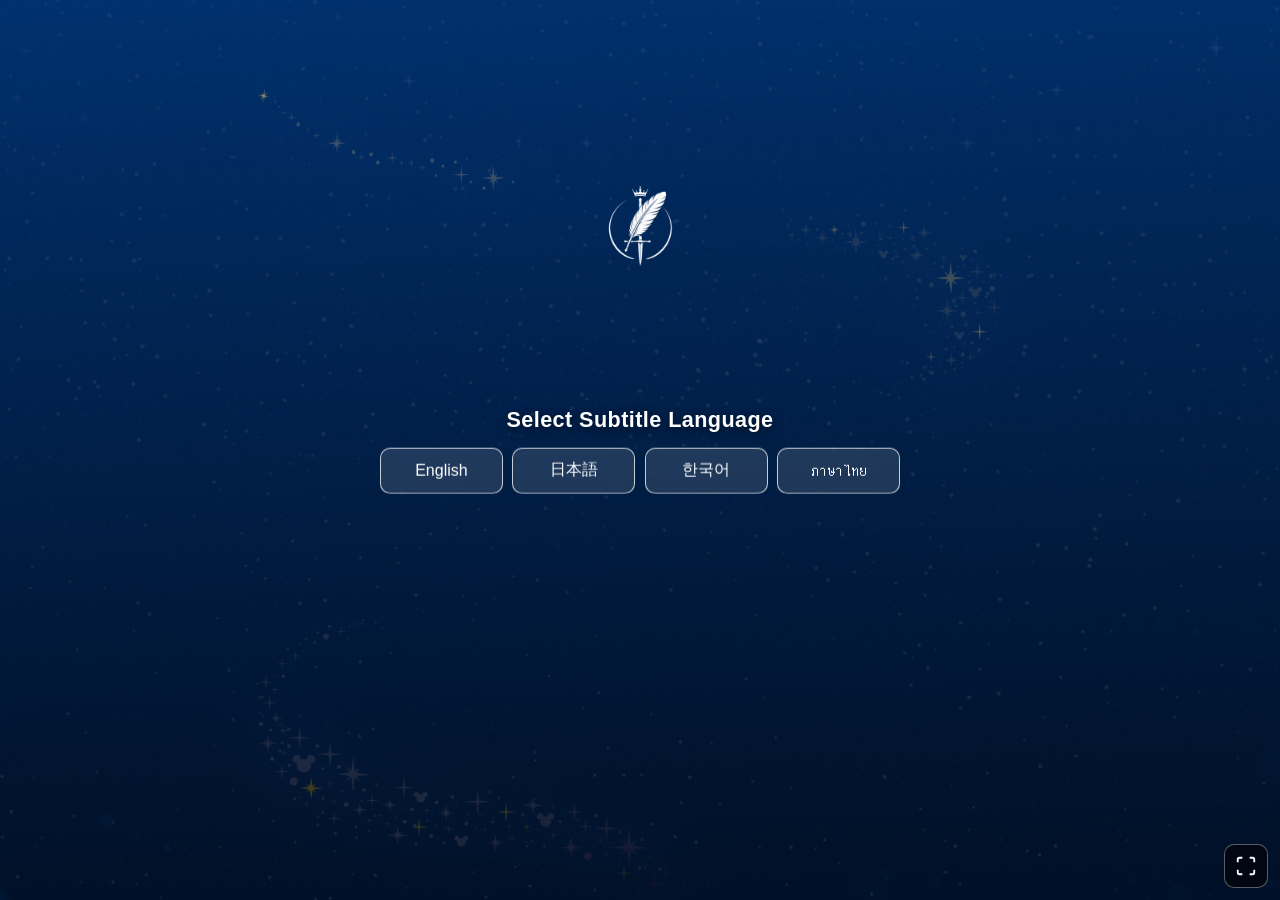
<file: index.html>
<!DOCTYPE html>
<html lang="zh-CN">
<head>
  <meta charset="UTF-8">
  <meta name="viewport" content="width=device-width, initial-scale=1.0, maximum-scale=1.0, user-scalable=no, viewport-fit=cover">
  <meta name="apple-mobile-web-app-capable" content="yes">
  <meta name="mobile-web-app-capable" content="yes">
  <title>话剧字幕 · 语言选择</title>
  <link rel="stylesheet" href="css/common.css">
  <link rel="stylesheet" href="css/language.css">
</head>
<body>
  <div class="orientation-hint">
    <p>请将手机横屏使用</p>
    <p style="font-size: 0.9rem; opacity: 0.7;">Rotate your device to landscape</p>
  </div>

  <div class="language-page">
    <div class="language-overlay"></div>
    <div class="language-content">
      <div class="language-brand">
        <img class="language-logo" src="SHDR LOGO.png" alt="SHDR Logo">
      </div>
      <div class="language-panel">
        <h1 class="language-title">Select Subtitle Language</h1>
        <div class="language-buttons">
          <a class="lang-btn" href="subtitle.html?lang=en">English</a>
          <a class="lang-btn" href="subtitle.html?lang=ja">日本語</a>
          <a class="lang-btn" href="subtitle.html?lang=ko">한국어</a>
          <a class="lang-btn" href="subtitle.html?lang=th">ภาษาไทย</a>
        </div>
      </div>
    </div>
  </div>

  <button type="button" id="fullscreen-btn" class="fullscreen-btn" aria-label="Enter fullscreen">
    <svg class="icon-enter" viewBox="0 0 24 24" fill="none" stroke="currentColor" stroke-width="2" aria-hidden="true">
      <path d="M8 3H5a2 2 0 0 0-2 2v3m18 0V5a2 2 0 0 0-2-2h-3m0 18h3a2 2 0 0 0 2-2v-3M3 16v3a2 2 0 0 0 2 2h3"/>
    </svg>
    <svg class="icon-exit" viewBox="0 0 24 24" fill="none" stroke="currentColor" stroke-width="2" aria-hidden="true">
      <path d="M4 14h3v3a2 2 0 0 0 2 2h3M20 10h-3V7a2 2 0 0 0-2-2h-3M10 20v-3H7a2 2 0 0 0-2-2v-3M14 4v3h3a2 2 0 0 0 2 2v3"/>
    </svg>
  </button>

  <script src="js/fullscreen-toggle.js"></script>
</body>
</html>
</file>
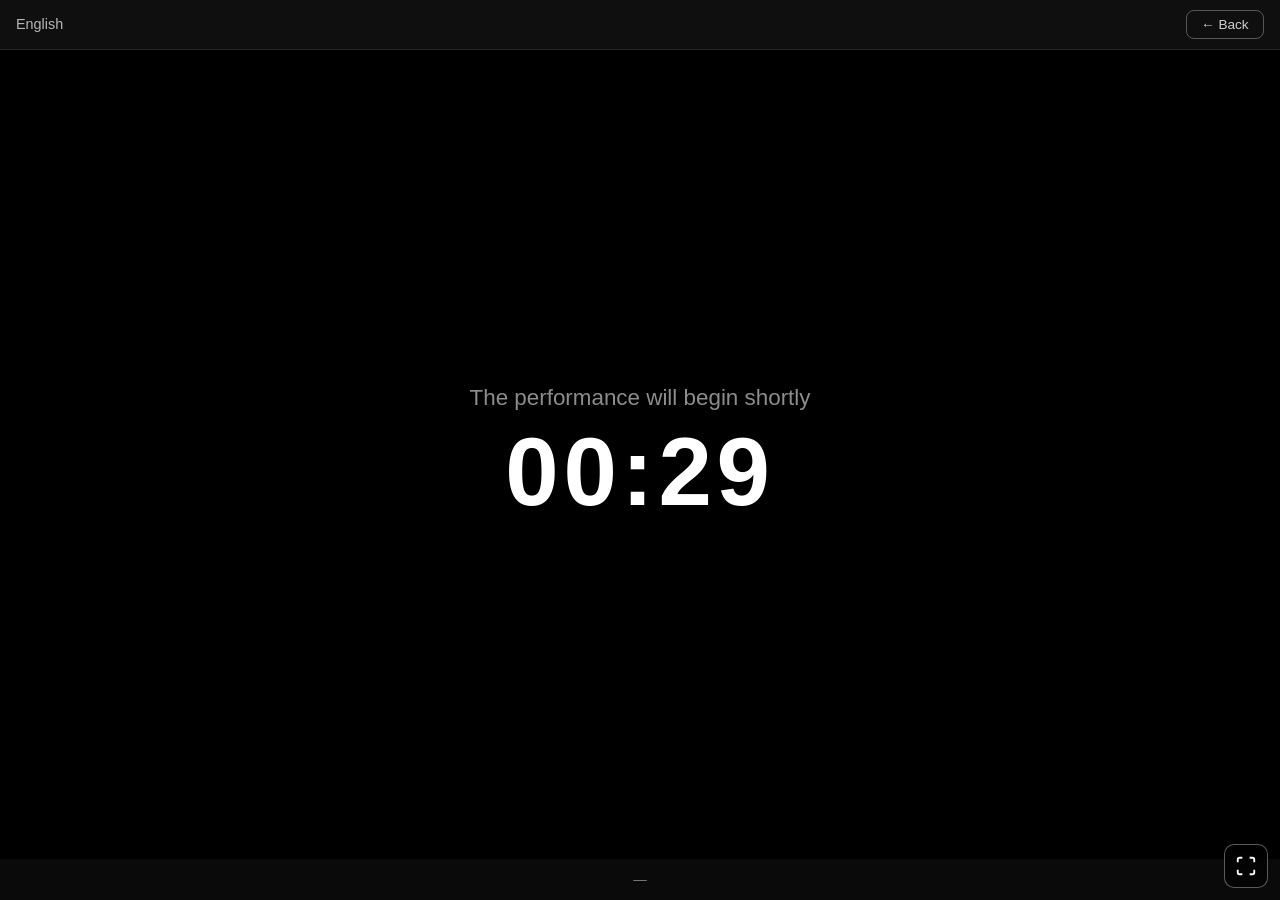
<file: subtitle.html>
<!DOCTYPE html>
<html lang="zh-CN">
<head>
  <meta charset="UTF-8">
  <meta name="viewport" content="width=device-width, initial-scale=1.0, maximum-scale=1.0, user-scalable=no, viewport-fit=cover">
  <meta name="apple-mobile-web-app-capable" content="yes">
  <meta name="mobile-web-app-capable" content="yes">
  <title>话剧字幕</title>
  <link rel="stylesheet" href="css/common.css">
  <link rel="stylesheet" href="css/subtitle.css">
</head>
<body>
  <div class="orientation-hint">
    <p>请将手机横屏使用</p>
    <p style="font-size: 0.9rem; opacity: 0.7;">Rotate your device to landscape</p>
  </div>

  <div class="subtitle-page">
    <header class="subtitle-header">
      <span class="lang-label" id="lang-label"></span>
      <button class="back-btn" id="back-btn" type="button"></button>
    </header>

    <main class="subtitle-main" id="subtitle-main">
      <p class="countdown-hint" id="countdown-hint"></p>
      <p class="countdown-display" id="countdown-display" hidden></p>
      <p class="subtitle-text" id="subtitle-text"></p>
    </main>

    <footer class="subtitle-controls">
      <span class="time-display" id="time-display">—</span>
    </footer>
  </div>

  <button type="button" id="fullscreen-btn" class="fullscreen-btn" aria-label="Enter fullscreen">
    <svg class="icon-enter" viewBox="0 0 24 24" fill="none" stroke="currentColor" stroke-width="2" aria-hidden="true">
      <path d="M8 3H5a2 2 0 0 0-2 2v3m18 0V5a2 2 0 0 0-2-2h-3m0 18h3a2 2 0 0 0 2-2v-3M3 16v3a2 2 0 0 0 2 2h3"/>
    </svg>
    <svg class="icon-exit" viewBox="0 0 24 24" fill="none" stroke="currentColor" stroke-width="2" aria-hidden="true">
      <path d="M4 14h3v3a2 2 0 0 0 2 2h3M20 10h-3V7a2 2 0 0 0-2-2h-3M10 20v-3H7a2 2 0 0 0-2-2v-3M14 4v3h3a2 2 0 0 0 2 2v3"/>
    </svg>
  </button>

  <script src="js/fullscreen-toggle.js"></script>
  <script src="js/subtitle-player.js"></script>
</body>
</html>
</file>
<file: css/common.css>
* {
  margin: 0;
  padding: 0;
  box-sizing: border-box;
}

html, body {
  width: 100%;
  height: 100%;
  height: 100dvh;
  overflow: hidden;
  font-family: -apple-system, BlinkMacSystemFont, "Segoe UI", "PingFang SC",
    "Hiragino Sans GB", "Microsoft YaHei", sans-serif;
  -webkit-tap-highlight-color: transparent;
  touch-action: manipulation;
}

html.pseudo-fullscreen,
html.pseudo-fullscreen body.pseudo-fullscreen {
  position: fixed;
  inset: 0;
  width: 100%;
  height: 100%;
  height: 100dvh;
  overflow: hidden;
}

.fullscreen-btn {
  position: fixed;
  right: max(12px, env(safe-area-inset-right, 0px));
  bottom: max(12px, env(safe-area-inset-bottom, 0px));
  z-index: 10000;
  width: 44px;
  height: 44px;
  padding: 0;
  border-radius: 10px;
  border: 1px solid rgba(255, 255, 255, 0.35);
  background: rgba(0, 0, 0, 0.55);
  color: #fff;
  cursor: pointer;
  display: flex;
  align-items: center;
  justify-content: center;
  backdrop-filter: blur(8px);
  -webkit-backdrop-filter: blur(8px);
}

.fullscreen-btn:active {
  background: rgba(255, 255, 255, 0.2);
}

.fullscreen-btn svg {
  width: 22px;
  height: 22px;
  pointer-events: none;
}

.fullscreen-btn .icon-exit {
  display: none;
}

.fullscreen-btn.is-active .icon-enter {
  display: none;
}

.fullscreen-btn.is-active .icon-exit {
  display: block;
}

:fullscreen,
:-webkit-full-screen {
  width: 100%;
  height: 100%;
}

/* 横屏提示（竖屏时显示） */
.orientation-hint {
  display: none;
  position: fixed;
  inset: 0;
  z-index: 9999;
  background: #111;
  color: #fff;
  align-items: center;
  justify-content: center;
  flex-direction: column;
  gap: 1rem;
  font-size: 1.2rem;
  text-align: center;
  padding: 2rem;
}

@media (orientation: portrait) {
  .orientation-hint {
    display: flex;
  }
}
</file>
<file: css/language.css>
.language-page {
  width: 100%;
  height: 100%;
  background: url("../Background.png") center center / cover no-repeat;
  position: relative;
}

.language-overlay {
  position: absolute;
  inset: 0;
  background: rgba(0, 0, 0, 0.4);
}

.language-content {
  position: absolute;
  inset: 0;
  z-index: 1;
  pointer-events: none;
}

.language-brand {
  position: absolute;
  top: 25%;
  left: 50%;
  transform: translate(-50%, -50%);
  display: flex;
  align-items: center;
  justify-content: center;
  pointer-events: auto;
}

.language-logo {
  display: block;
  width: auto;
  height: auto;
  max-width: min(200px, 42vw);
  max-height: min(18vh, 100px);
  object-fit: contain;
}

.language-panel {
  position: absolute;
  top: 50%;
  left: 50%;
  transform: translate(-50%, -50%);
  display: flex;
  flex-direction: column;
  align-items: center;
  gap: 0.85rem;
  width: min(520px, 92vw);
  pointer-events: auto;
}

.language-title {
  color: #fff;
  font-size: clamp(1rem, 2.5vw, 1.35rem);
  font-weight: 600;
  text-shadow: 0 2px 10px rgba(0, 0, 0, 0.55);
  letter-spacing: 0.02em;
  text-align: center;
  line-height: 1.25;
  white-space: nowrap;
}

.language-buttons {
  display: grid;
  grid-template-columns: repeat(4, 1fr);
  gap: 0.6rem;
  width: 100%;
}

.lang-btn {
  display: flex;
  align-items: center;
  justify-content: center;
  padding: 0.7rem 0.4rem;
  border: 1.5px solid rgba(255, 255, 255, 0.75);
  border-radius: 10px;
  background: rgba(255, 255, 255, 0.12);
  backdrop-filter: blur(10px);
  -webkit-backdrop-filter: blur(10px);
  color: #fff;
  font-size: clamp(0.8rem, 1.7vw, 1rem);
  font-weight: 500;
  cursor: pointer;
  transition: background 0.2s, transform 0.15s, border-color 0.2s;
  text-decoration: none;
  min-height: 46px;
  text-align: center;
}

.lang-btn:hover,
.lang-btn:active {
  background: rgba(255, 255, 255, 0.28);
  border-color: #fff;
  transform: translateY(-1px);
}

@media (max-width: 640px) and (orientation: landscape) {
  .language-logo {
    max-width: min(180px, 36vw);
    max-height: min(16vh, 88px);
  }

  .language-title {
    font-size: clamp(0.9rem, 2.2vw, 1.15rem);
  }

  .language-buttons {
    grid-template-columns: repeat(2, 1fr);
    max-width: 360px;
  }
}

@media (orientation: portrait) {
  .language-brand {
    top: 28%;
  }

  .language-logo {
    max-width: min(200px, 55vw);
    max-height: 20vh;
  }

  .language-title {
    white-space: normal;
  }

  .language-buttons {
    grid-template-columns: repeat(2, 1fr);
    max-width: 340px;
  }
}
</file>
<file: css/subtitle.css>
.subtitle-page {
  width: 100%;
  height: 100%;
  background: #000;
  display: flex;
  flex-direction: column;
  position: relative;
}

.subtitle-header {
  flex-shrink: 0;
  display: flex;
  align-items: center;
  justify-content: space-between;
  padding: 0.6rem 1rem;
  background: rgba(255, 255, 255, 0.06);
  border-bottom: 1px solid rgba(255, 255, 255, 0.1);
}

.subtitle-header .lang-label {
  color: rgba(255, 255, 255, 0.7);
  font-size: 0.9rem;
}

.back-btn {
  color: rgba(255, 255, 255, 0.8);
  background: none;
  border: 1px solid rgba(255, 255, 255, 0.3);
  border-radius: 8px;
  padding: 0.4rem 0.9rem;
  font-size: 0.85rem;
  cursor: pointer;
}

.back-btn:active {
  background: rgba(255, 255, 255, 0.1);
}

.subtitle-main {
  flex: 1;
  display: flex;
  flex-direction: column;
  align-items: center;
  justify-content: center;
  padding: 1.5rem 2rem;
  min-height: 0;
  gap: 0.5rem;
}

.subtitle-main.countdown-mode .subtitle-text {
  display: none;
}

.countdown-hint {
  color: rgba(255, 255, 255, 0.55);
  font-size: clamp(1rem, 2.5vw, 1.4rem);
  font-weight: 400;
  text-align: center;
}

.countdown-hint[hidden],
.countdown-display[hidden] {
  display: none !important;
}

.countdown-display {
  color: #fff;
  font-size: clamp(3rem, 12vw, 6rem);
  font-weight: 700;
  font-variant-numeric: tabular-nums;
  letter-spacing: 0.05em;
  text-align: center;
  line-height: 1.1;
}

.subtitle-main.ended-mode .subtitle-text {
  color: rgba(255, 255, 255, 0.45);
  font-size: clamp(1.2rem, 3vw, 1.8rem);
  font-weight: 400;
}

.subtitle-text {
  color: #fff;
  font-size: clamp(1.8rem, 5vw, 3.5rem);
  font-weight: 600;
  line-height: 1.45;
  text-align: center;
  max-width: 95%;
  word-break: break-word;
  transition: opacity 0.3s ease;
}

.subtitle-text.fade-out {
  opacity: 0;
}

.subtitle-controls {
  flex-shrink: 0;
  display: flex;
  align-items: center;
  justify-content: center;
  gap: 1rem;
  padding: 0.8rem 1rem;
  background: rgba(255, 255, 255, 0.04);
}

.control-btn {
  color: #fff;
  background: rgba(255, 255, 255, 0.12);
  border: 1px solid rgba(255, 255, 255, 0.25);
  border-radius: 50%;
  width: 48px;
  height: 48px;
  font-size: 1.2rem;
  cursor: pointer;
  display: flex;
  align-items: center;
  justify-content: center;
}

.control-btn.primary {
  width: auto;
  border-radius: 24px;
  padding: 0.6rem 1.8rem;
  font-size: 1rem;
  font-weight: 500;
}

.control-btn:active {
  background: rgba(255, 255, 255, 0.25);
}

.time-display {
  color: rgba(255, 255, 255, 0.5);
  font-size: 0.85rem;
  font-variant-numeric: tabular-nums;
  min-width: 4rem;
  text-align: center;
}
</file>
